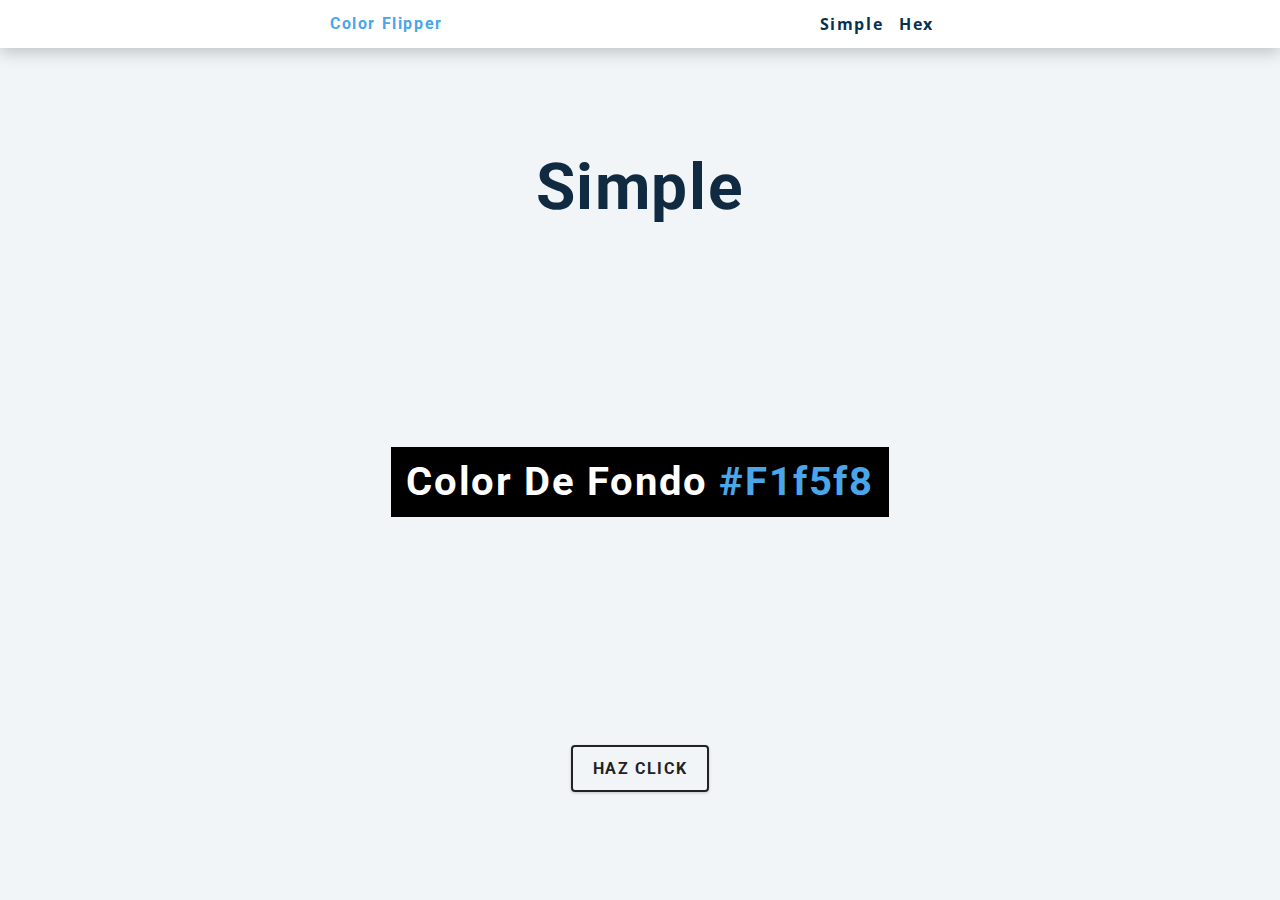
<file: index.html>
<!DOCTYPE html>
<html lang="es">
  <head>
    <meta charset="UTF-8" />
    <meta name="viewport" content="width=device-width, initial-scale=1.0" />
    <title>Color Flipper || Simple</title>

    <!-- styles -->
    <link rel="stylesheet" href="styles.css" />
    <!-- javascript -->
    <script defer src="app.js"></script>
  </head>
  <body>
    <nav>
      <div class="nav-center">
        <h4>color flipper</h4>
        <ul class="nav-links">
          <li><a href="index.html">simple</a></li>
          <li><a href="hex.html">hex</a></li>
        </ul>
      </div>
    </nav>
    <main>
      <h1>Simple</h1>
    <h2>Color de fondo
      <span class="color">
        #f1f5f8
      </span>
    </h2>
    <div class="container">
      <button type="button" id="btn" class="btn btn-hero">Haz click</button>
    </div>
    </main>
  </body>
</html>
</file>
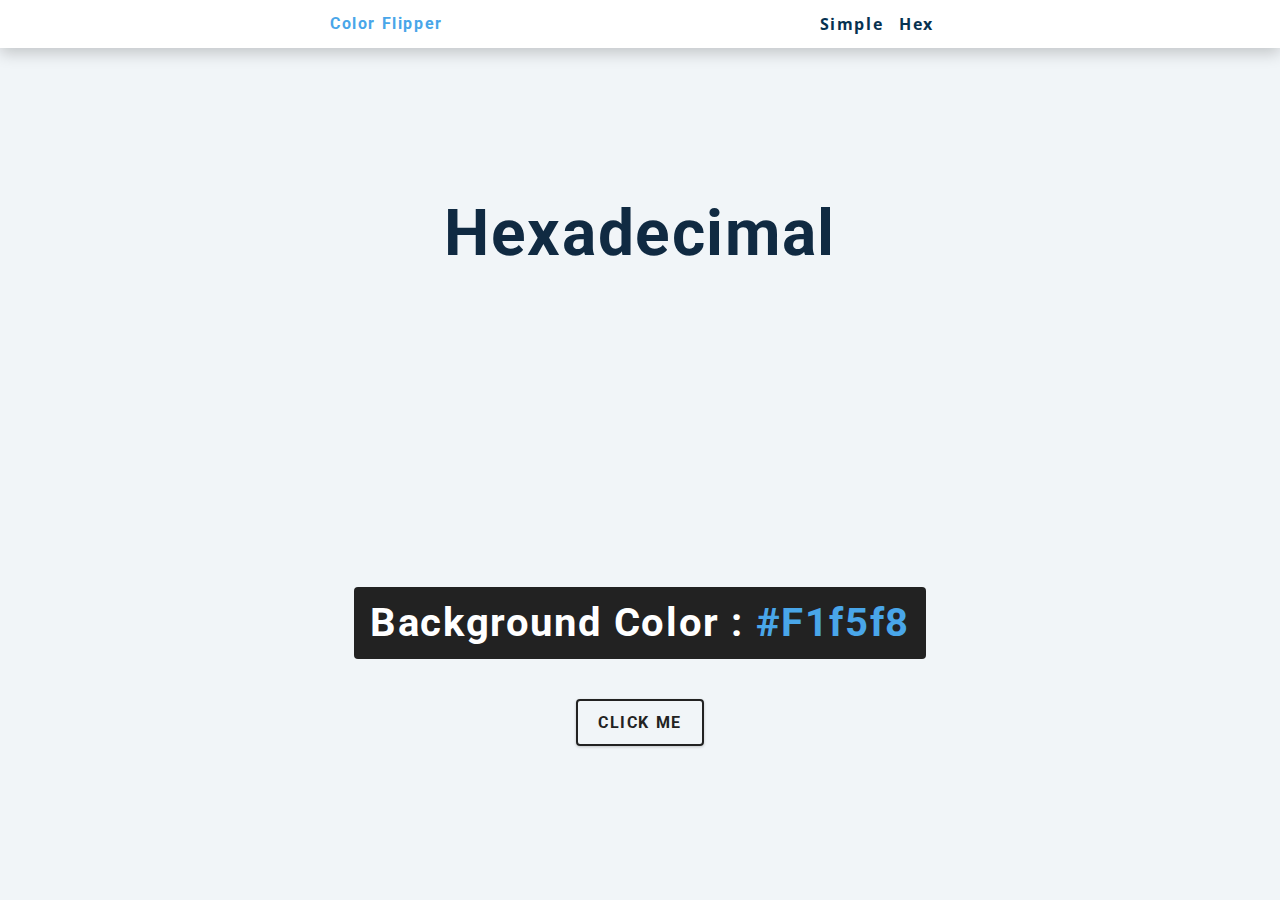
<file: hex.html>
<!DOCTYPE html>
<html lang="en">
  <head>
    <meta charset="UTF-8" />
    <meta name="viewport" content="width=device-width, initial-scale=1.0" />
    <title>
      Color Flipper || Simple
    </title>
    <!-- styles -->
    <link rel="stylesheet" href="styles.css" />
    <!-- javascript -->
    <script defer src="hex.js"></script>
  </head>

  <body>
    <nav>
      <div class="nav-center">
        <h4>color flipper</h4>
        <ul class="nav-links">
          <li><a href="index.html">simple</a></li>
          <li><a href="hex.html">hex</a></li>
        </ul>
      </div>
    </nav>
    <main>
      <h1>Hexadecimal</h1>
      <div class="container">
        <h2>background color : <span class="color">#f1f5f8</span></h2>
        <button class="btn btn-hero" id="btn">click me</button>
      </div>
    </main>
  </body>
</html>
</file>
<file: styles.css>
/*
=============== 
Fonts
===============
*/
@import url("https://fonts.googleapis.com/css?family=Open+Sans|Roboto:400,700&display=swap");

/*
=============== 
Variables
===============
*/

:root {
  /* dark shades of primary color*/
  --clr-primary-1: hsl(205, 86%, 17%);
  --clr-primary-2: hsl(205, 77%, 27%);
  --clr-primary-3: hsl(205, 72%, 37%);
  --clr-primary-4: hsl(205, 63%, 48%);
  /* primary/main color */
  --clr-primary-5: hsl(205, 78%, 60%);
  /* lighter shades of primary color */
  --clr-primary-6: hsl(205, 89%, 70%);
  --clr-primary-7: hsl(205, 90%, 76%);
  --clr-primary-8: hsl(205, 86%, 81%);
  --clr-primary-9: hsl(205, 90%, 88%);
  --clr-primary-10: hsl(205, 100%, 96%);
  /* darkest grey - used for headings */
  --clr-grey-1: hsl(209, 61%, 16%);
  --clr-grey-2: hsl(211, 39%, 23%);
  --clr-grey-3: hsl(209, 34%, 30%);
  --clr-grey-4: hsl(209, 28%, 39%);
  /* grey used for paragraphs */
  --clr-grey-5: hsl(210, 22%, 49%);
  --clr-grey-6: hsl(209, 23%, 60%);
  --clr-grey-7: hsl(211, 27%, 70%);
  --clr-grey-8: hsl(210, 31%, 80%);
  --clr-grey-9: hsl(212, 33%, 89%);
  --clr-grey-10: hsl(210, 36%, 96%);
  --clr-white: #fff;
  --clr-red-dark: hsl(360, 67%, 44%);
  --clr-red-light: hsl(360, 71%, 66%);
  --clr-green-dark: hsl(125, 67%, 44%);
  --clr-green-light: hsl(125, 71%, 66%);
  --clr-black: #222;
  --ff-primary: "Roboto", sans-serif;
  --ff-secondary: "Open Sans", sans-serif;
  --transition: all 0.3s linear;
  --spacing: 0.1rem;
  --radius: 0.25rem;
  --light-shadow: 0 5px 15px rgba(0, 0, 0, 0.1);
  --dark-shadow: 0 5px 15px rgba(0, 0, 0, 0.2);
  --max-width: 1170px;
  --fixed-width: 620px;
}
/*
=============== 
Global Styles
===============
*/

*,
::after,
::before {
  margin: 0;
  padding: 0;
  box-sizing: border-box;
}
body {
  font-family: var(--ff-secondary);
  background: var(--clr-grey-10);
  color: var(--clr-grey-1);
  line-height: 1.5;
  font-size: 0.875rem;
}
ul {
  list-style-type: none;
}
a {
  text-decoration: none;
}
h1,
h2,
h3,
h4 {
  letter-spacing: var(--spacing);
  text-transform: capitalize;
  line-height: 1.25;
  margin-bottom: 0.75rem;
  font-family: var(--ff-primary);
}
h1 {
  font-size: 3rem;
}
h2 {
  font-size: 2rem;
}
h3 {
  font-size: 1.25rem;
}
h4 {
  font-size: 0.875rem;
}
p {
  margin-bottom: 1.25rem;
  color: var(--clr-grey-5);
}
@media screen and (min-width: 800px) {
  h1 {
    font-size: 4rem;
  }
  h2 {
    font-size: 2.5rem;
  }
  h3 {
    font-size: 1.75rem;
  }
  h4 {
    font-size: 1rem;
  }
  body {
    font-size: 1rem;
  }
  h1,
  h2,
  h3,
  h4 {
    line-height: 1;
  }
}
/*  global classes */

/* section */
.section {
  padding: 5rem 0;
}

.section-center {
  width: 90vw;
  margin: 0 auto;
  max-width: 1170px;
}
@media screen and (min-width: 992px) {
  .section-center {
    width: 95vw;
  }
}
main {
  min-height: 100vh;
  display: grid;
  place-items: center;
}

/*
=============== 
Nav
===============
*/
nav {
  background: var(--clr-white);
  height: 3rem;
  display: grid;
  align-items: center;
  box-shadow: var(--dark-shadow);
}
.nav-center {
  width: 90vw;
  max-width: var(--fixed-width);
  margin: 0 auto;
  display: flex;
  align-items: center;
  justify-content: space-between;
}
.nav-center h4 {
  margin-bottom: 0;
  color: var(--clr-primary-5);
}
.nav-links {
  display: flex;
}
nav a {
  text-transform: capitalize;
  font-weight: 700;
  font-size: 1rem;
  color: var(--clr-primary-1);
  letter-spacing: var(--spacing);
  margin-right: 1rem;
}
nav a:hover {
  color: var(--clr-primary-5);
}
/*
=============== 
Container
===============
*/
main {
  min-height: calc(100vh - 3rem);
  display: grid;
  place-items: center;
}
.container {
  text-align: center;
}
.container h2 {
  background: var(--clr-black);
  color: var(--clr-white);
  padding: 1rem;
  border-radius: var(--radius);
  margin-bottom: 2.5rem;
}
.color {
  color: var(--clr-primary-5);
}
.btn-hero {
  font-family: var(--ff-primary);
  text-transform: uppercase;
  background: transparent;
  color: var(--clr-black);
  letter-spacing: var(--spacing);
  display: inline-block;
  font-weight: 700;
  transition: var(--transition);
  border: 2px solid var(--clr-black);
  cursor: pointer;
  box-shadow: 0 1px 3px rgba(0, 0, 0, 0.2);
  border-radius: var(--radius);
  font-size: 1rem;
  padding: 0.75rem 1.25rem;
}
.btn-hero:hover {
  color: var(--clr-white);
  background: var(--clr-black);
}
h2{
  padding: 15px;
  color: #fff;
  background-color: black;
}
</file>
